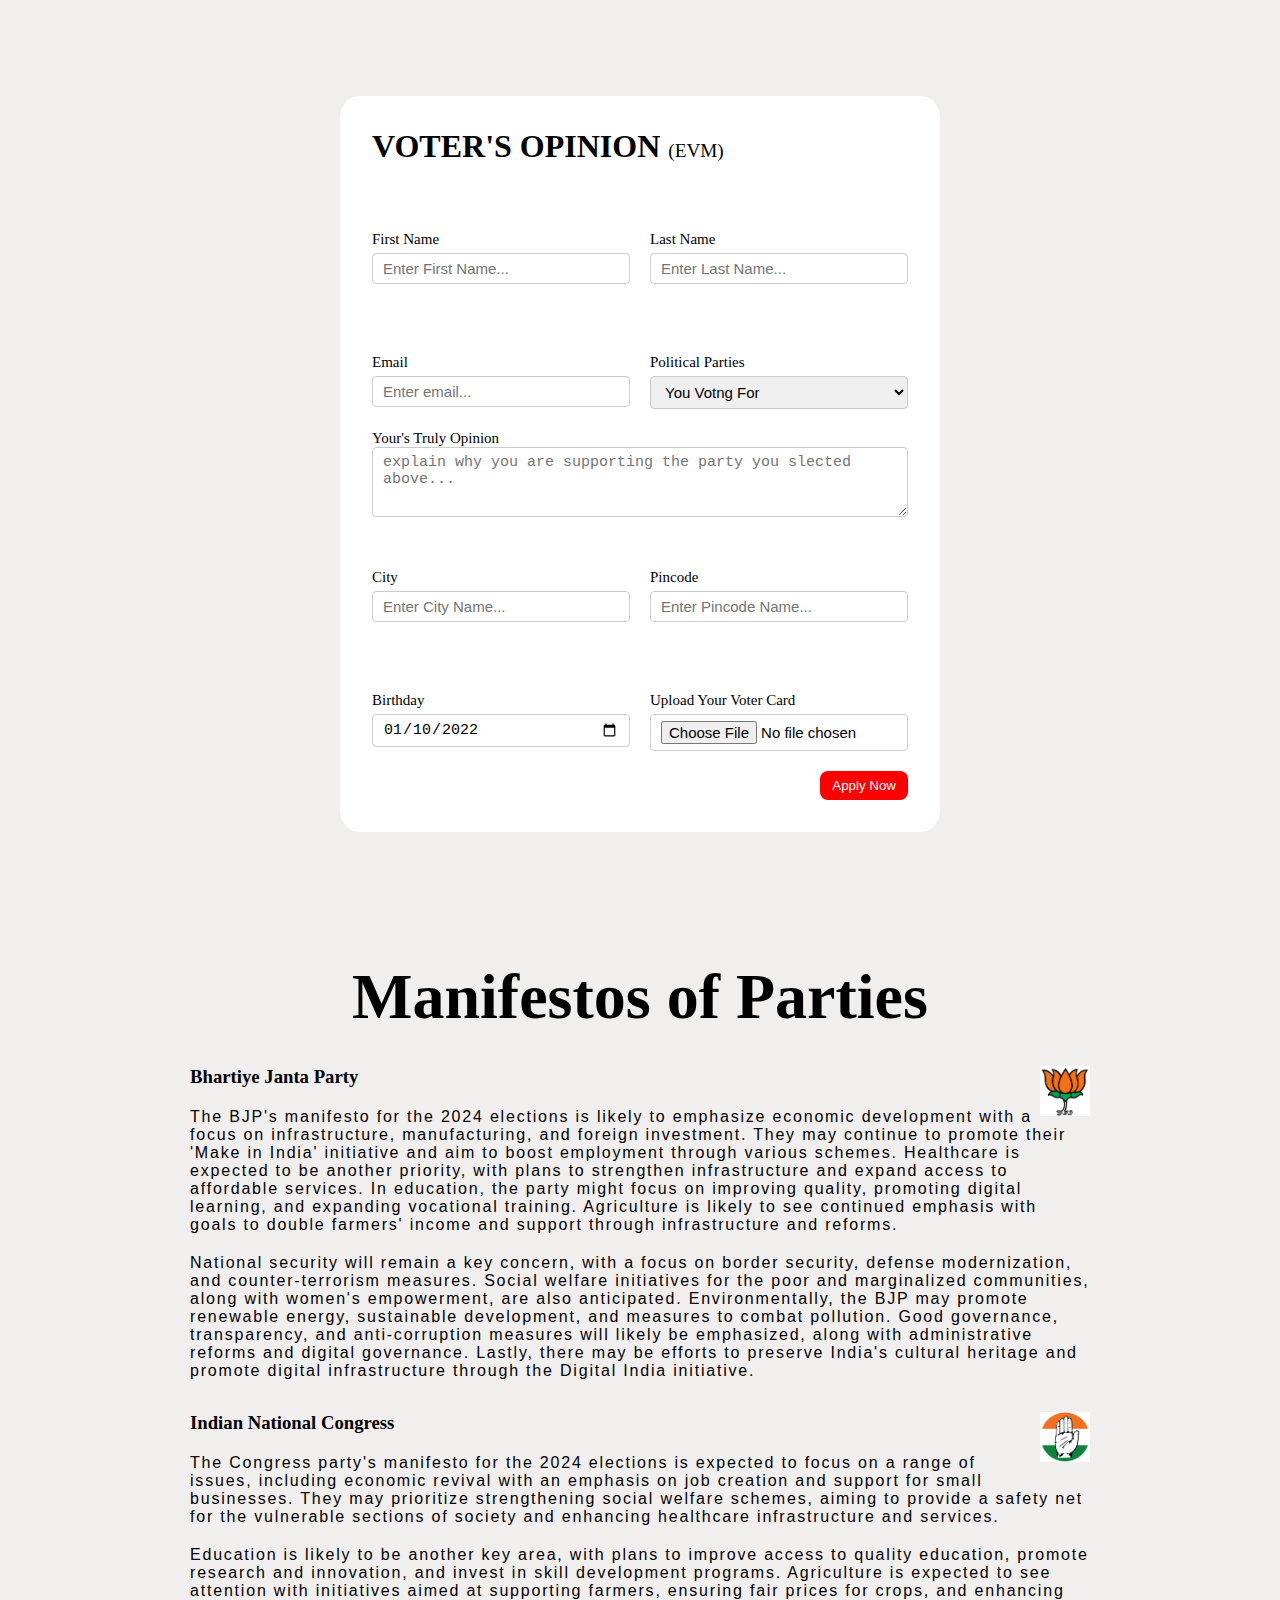
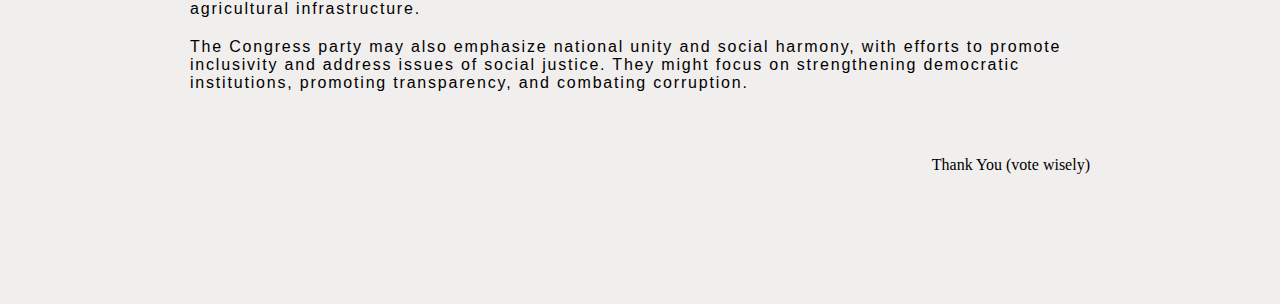
<file: The Voter's Poll/index.html>
<!DOCTYPE html>
<html lang="en">
<head>
    <meta charset="UTF-8">
    <meta name="viewport" content="width=device-width, initial-scale=1.0">
    <title>The Voter's Poll</title>
    <link rel="stylesheet" href="style.css">
</head>
<body>
    <div class="container">
        <div class="form_box">
            <h1>VOTER'S OPINION <span class="small">(EVM)</span></h1>
            <form action="">
                <div class="form container">
                    <div class="form_control">
                        <label for="fname"> First Name </label>
                        <input type="text" id="fname" name="fname" placeholder="Enter First Name..." />
                    </div>
                    <div class="form_control">
                        <label for="lname"> Last Name </label>
                        <input type="text" id="lname" name="lname" placeholder="Enter Last Name..." />
                    </div>
                    <div class="form_control">
                        <label for="email"> Email </label>
                        <input type="email" id="lname" name="email" placeholder="Enter email..." />
                    </div>
                    <div class="form_control">
                        <label for="pop"> Political Parties </label>
                        <select id="pop" name="pop">
                          <option value="">You Votng For</option>
                          <option value="BJP">Bhartiya Janta Party </option>
                          <option value="CON">Indian National Congress</option>
                          <option value="AAM">Aam AAdmi Party</option>
                          <option value="CPI">Communist Party of India</option>
                        </select>
                      </div>
                      <div class="textarea_control">
                        <label for="address"> Your's Truly Opinion </label>
                        <textarea
                          id="address"
                          name="address"
                          row="50"
                          cols="50"
                          placeholder="explain why you are supporting the party you slected above..."
                        ></textarea>
                      </div>
                      <div class="form_control">
                        <label for="city"> City </label>
                        <input id="city" name="city" placeholder="Enter City Name..." />
                      </div>
                      <div class="form_control">
                        <label for="pincode"> Pincode </label>
                        <input
                          type="number"
                          id="pincode"
                          name="pincode"
                          placeholder="Enter Pincode Name..."/>
                      </div>    
                      <div class="form_control">
                        <label for="date"> Birthday </label>
                        <input value="2022-01-10" type="date" id="date" name="date" />
                      </div>
                      <div class="form_control">
                        <label for="upload"> Upload Your Voter Card </label>
                        <input type="file" id="upload" name="upload" />
                      </div>
                </div>
                <div class="button_container">
                    <button type="submit">Apply Now</button>
                  </div>
            </form>
        </div>
        
    </div>

    <div class="manifesto">
        <h2>Manifestos of Parties</h2>
        <section class="party">
            <h3>Bhartiye Janta Party<span><img src="./Images/Bjp_symbol.png" alt="BJP symbol"></span></h3>
            <p>The BJP's manifesto for the 2024 elections is likely to emphasize economic development with a focus on infrastructure, manufacturing, and foreign investment. They may continue to promote their 'Make in India' initiative and aim to boost employment through various schemes. Healthcare is expected to be another priority, with plans to strengthen infrastructure and expand access to affordable services. In education, the party might focus on improving quality, promoting digital learning, and expanding vocational training. Agriculture is likely to see continued emphasis with goals to double farmers' income and support through infrastructure and reforms.</p>
            <p>National security will remain a key concern, with a focus on border security, defense modernization, and counter-terrorism measures. Social welfare initiatives for the poor and marginalized communities, along with women's empowerment, are also anticipated. Environmentally, the BJP may promote renewable energy, sustainable development, and measures to combat pollution. Good governance, transparency, and anti-corruption measures will likely be emphasized, along with administrative reforms and digital governance. Lastly, there may be efforts to preserve India's cultural heritage and promote digital infrastructure through the Digital India initiative.</p>
        </section>
        <section class="party">
            <h3>Indian National Congress<span><img src="./Images/Congress Logo.png" alt="CON symbol"></span></h3>
            <p>The Congress party's manifesto for the 2024 elections is expected to focus on a range of issues, including economic revival with an emphasis on job creation and support for small businesses. They may prioritize strengthening social welfare schemes, aiming to provide a safety net for the vulnerable sections of society and enhancing healthcare infrastructure and services.</p>
            <p>Education is likely to be another key area, with plans to improve access to quality education, promote research and innovation, and invest in skill development programs. Agriculture is expected to see attention with initiatives aimed at supporting farmers, ensuring fair prices for crops, and enhancing agricultural infrastructure.</p>
            <p>The Congress party may also emphasize national unity and social harmony, with efforts to promote inclusivity and address issues of social justice. They might focus on strengthening democratic institutions, promoting transparency, and combating corruption.</p>
        </section>
        <footer>Thank You (vote wisely)</footer>
    </div>
    
</body>
</html>
</file>
<file: The Voter's Poll/style.css>
* {
    padding: 0;
    margin: 0;
    box-sizing: border-box;
}

body {
    background-color: rgb(241, 238, 238);
}

.container{
    margin: 0 auto;
    max-width: 900px;
}

.form_box {
    background-color: white;
    max-width: 600px;
    margin: 0 auto;
    margin-top: 5em;
    border-radius: 3%;
    box-shadow: 10em;
    padding: 2em;
}

.small {
    font-size: 0.6em;
    font-weight: 100;
}

.container {
    margin-top: 1em;
    display: grid;
    grid-template-columns: repeat(auto-fit, minmax(200px, 1fr));
    gap: 20px;
  }

.form_control {
    display: flex;
    flex-direction: column;
    margin-top: 50px;
  }
  
label {
    font-size: 15px;
    margin-bottom: 5px;
  }
  
  input, select, textarea {
    padding: 6px 10px;
    border: 1px solid #ccc;
    border-radius: 4px;
    font-size: 15px;
  }

  input:focus {
    outline-color: red;
  }

  .button_container {
    display: flex;
  
    justify-content: flex-end;
    margin-top: 20px;
  }

  button {
    background-color: red;
    border: transparent solid 2px;
    padding: 5px 10px;
    color: white;
    border-radius: 8px;
    transition: 0.3s ease-in;
  }

  button:hover {
    background-color: #ccc;
    border: 2px solid red;
    color: black;
    transition: 0.3s ease-out;
    cursor: pointer;
  }

  .textarea_control {
    grid-column: 1 / span 2;
  }

  .textarea_control textarea {
    width: 100%;
    height: 100%;
  }

  @media (max-width: 460px) {
    .textarea_control {
      grid-column: 1 / span 1;
    }
  } 

  .manifesto{
    max-width: 900px;
    margin: 8em auto;
  }
  
  .manifesto h2{
    text-align: center;
    font-size: 4em;
    font-family:'Times New Roman', Times, serif ;
    font-weight: 600;
  }

  .party{
    margin-top: 2em;
  }

  .party p{
    margin-top: 20px;
    font-family: Verdana, Geneva, Tahoma, sans-serif;
    letter-spacing: 0.2vh;
  }

  img{
    float: right;
    width: 50px;
    height: 50px;
  }

  footer{
    margin-top: 4em;
    text-align:end ;
  }
</file>
